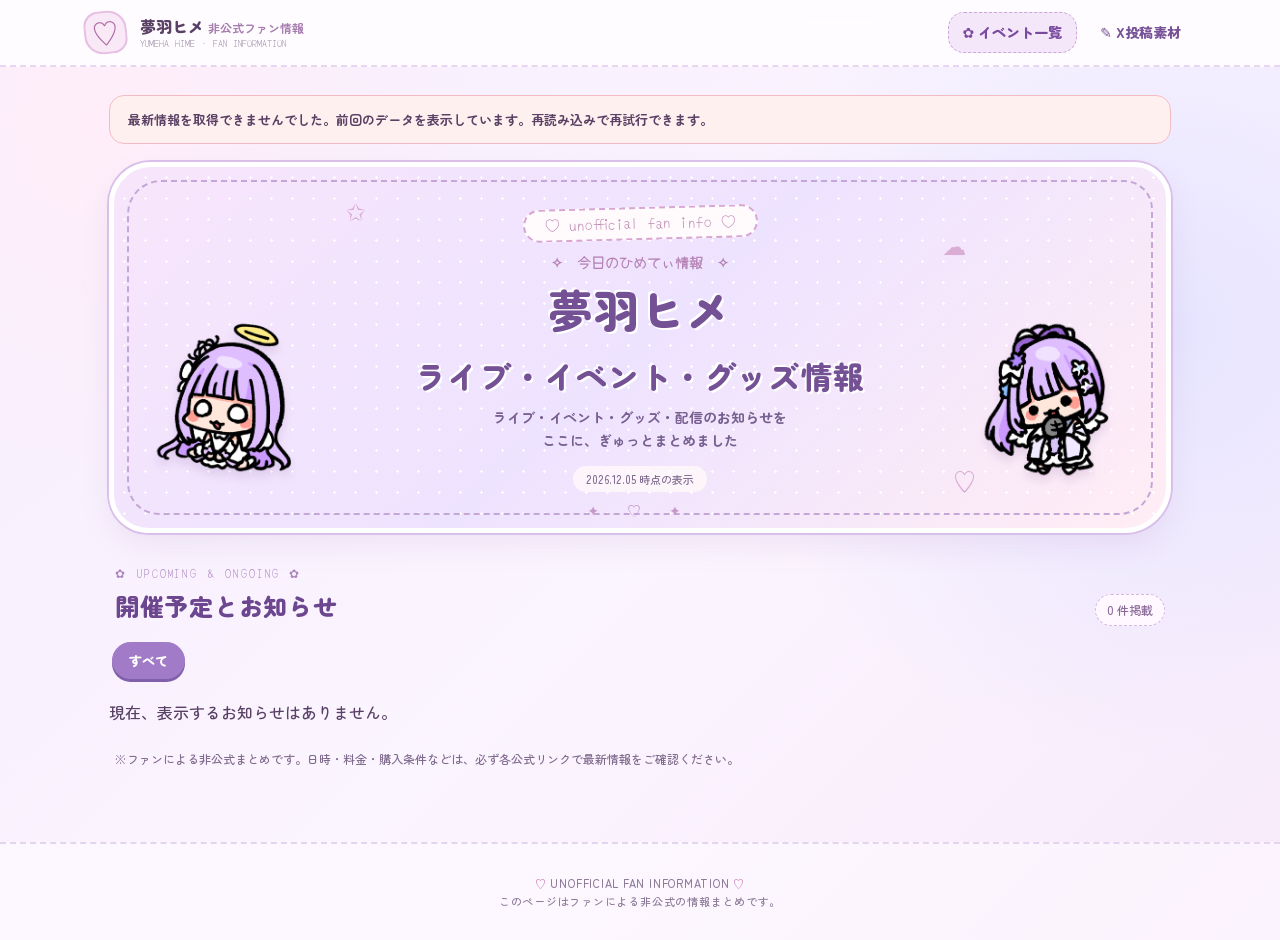
<file: index.html>
<!doctype html>
<html lang="ja">
<head>
  <meta charset="utf-8">
  <meta name="viewport" content="width=device-width,initial-scale=1">
  <meta name="theme-color" content="#e8d8fa">
  <meta name="description" content="夢羽ヒメさんのライブ・イベント・グッズ・配信情報をまとめた非公式ファンページ">
  <title>夢羽ヒメ｜ライブ・イベント・グッズ情報【非公式】</title>
  <link rel="preconnect" href="https://fonts.googleapis.com">
  <link rel="preconnect" href="https://fonts.gstatic.com" crossorigin>
  <link href="https://fonts.googleapis.com/css2?family=M+PLUS+Rounded+1c&family=Yomogi&family=Zen+Maru+Gothic:wght@400;500;700;900&display=swap" rel="stylesheet">
  <!-- 各アクセスで最新版を読み込む。GitHub Pages のブラウザキャッシュ対策。 -->
  <script>
    (() => {
      const revision = Date.now();
      const stylesheet = document.createElement('link');
      stylesheet.rel = 'stylesheet';
      stylesheet.href = 'style.css?v=' + revision;
      document.head.appendChild(stylesheet);
      document.addEventListener('DOMContentLoaded', async () => {
        const load = (filename) => new Promise((resolve, reject) => {
          const script = document.createElement('script');
          script.src = filename + '?v=' + revision;
          script.onload = resolve;
          script.onerror = () => reject(new Error(filename + ' の読み込みに失敗しました'));
          document.head.appendChild(script);
        });
        try {
          await load('config.js');
          await load('app.js');
        } catch (error) {
          const alert = document.getElementById('alert');
          if(alert) {
            alert.textContent = '最新データの読み込みに失敗しました。通信状況をご確認のうえ、ページを再読み込みしてください。';
            alert.hidden = false;
          }
          console.error(error);
        }
      }, {once:true});
    })();
  </script>
</head>
<body>
  <header class="topbar">
    <div class="top-inner">
      <div class="brand-mark">♡</div>
      <div class="brand-label"><strong>夢羽ヒメ <span>非公式ファン情報</span></strong><small>YUMEHA HIME · FAN INFORMATION</small></div>
      <nav class="nav" aria-label="表示切り替え"><a href="?mode=site" id="nav-site">✿ イベント一覧</a><a href="?mode=x" id="nav-x">✎ X投稿素材</a></nav>
    </div>
  </header>
  <main class="main">
    <div id="alert" class="notice" role="status" hidden></div>
    <div id="demo-notice" class="demo-notice" hidden>デザイン確認用のデモです。掲載内容は架空のサンプルで、実際のイベント情報ではありません。</div>
    <section id="site-view" class="site-view">
      <div class="hero paper-board">
        <div class="hero-art left" aria-hidden="true"><img src="assets/hime-left.png" class="hime-art" alt=""><span class="art-fallback">✿ ♡ ✧</span></div>
        <div class="hero-text"><div class="small-ribbon">♡ unofficial fan info ♡</div><p class="hero-crown">✧　今日のひめてぃ情報　✧</p><h1>夢羽ヒメ<br><span>ライブ・イベント・グッズ情報</span></h1><p>ライブ・イベント・グッズ・配信のお知らせを<br class="desktop">ここに、ぎゅっとまとめました</p><span class="updated" id="updated-site"></span></div>
        <div class="hero-art right" aria-hidden="true"><img src="assets/hime-right.png" class="hime-art" alt=""><span class="art-fallback">☾ ✦ ♡</span></div>
        <span class="hero-doodle hd1" aria-hidden="true">✩</span><span class="hero-doodle hd2" aria-hidden="true">☁</span><span class="hero-doodle hd3" aria-hidden="true">♡</span>
      </div>
      <div class="section-header"><div><p class="eyebrow">✿ UPCOMING & ONGOING ✿</p><h2>開催予定とお知らせ</h2></div><span id="count" class="count"></span></div>
      <div class="filters" id="filters" aria-label="カテゴリで絞り込み"></div>
      <div id="cards" class="cards"></div>
      <p class="disclaimer">※ファンによる非公式まとめです。日時・料金・購入条件などは、必ず各公式リンクで最新情報をご確認ください。</p>
    </section>
    <section id="x-view" class="x-view" hidden>
      <div class="section-header"><div><p class="eyebrow">✿ SOCIAL POST MATERIALS ✿</p><h1>X投稿用の画像と文章</h1><p class="x-sub">スプレッドシートの情報から自動で作成。画像編集は不要です ♡</p></div><span id="updated-x" class="update-label"></span></div>
      <div class="export-panel">
        <div class="export-top"><div><strong>♡ まとめ画像プレビュー</strong><p>4:5・1200 × 1500 px／開催・締切順に表示し、収まらない場合は分割します</p></div><div class="page-controls"><button id="prev" type="button" aria-label="前の画像">‹</button><span id="page-no">1 / 1</span><button id="next" type="button" aria-label="次の画像">›</button></div></div>
        <div class="canvas-shell"><canvas id="poster" width="1200" height="1500" role="img" aria-label="X投稿用画像プレビュー"></canvas></div>
        <div class="export-actions"><button id="download" class="btn primary" type="button">♡ 表示中のPNGを保存</button><button id="download-all" class="btn subtle" type="button">全ページ保存</button><span class="helper">スマホでもPNG保存できます。画像の文字は自動配置されます。</span></div>
      </div>
      <div class="draft-panel"><div><p class="eyebrow">✎ POST TEXT</p><h2>X投稿用テキスト</h2><p>詳細とリンクはこちらに。投稿前に公式情報を最終確認してください。</p></div><textarea id="post-text" rows="16" spellcheck="false" aria-label="X投稿用テキスト"></textarea><div class="draft-actions"><button id="copy" class="btn primary" type="button">文章をコピー</button><span id="copy-status" role="status"></span></div></div>
      <p class="disclaimer">※Xへの自動投稿はしません。本文の文字数制限は投稿前にご確認ください。</p>
    </section>
  </main>
  <footer class="footer"><span>♡</span> UNOFFICIAL FAN INFORMATION <span>♡</span><br>このページはファンによる非公式の情報まとめです。</footer>
</body>
</html>
</file>
